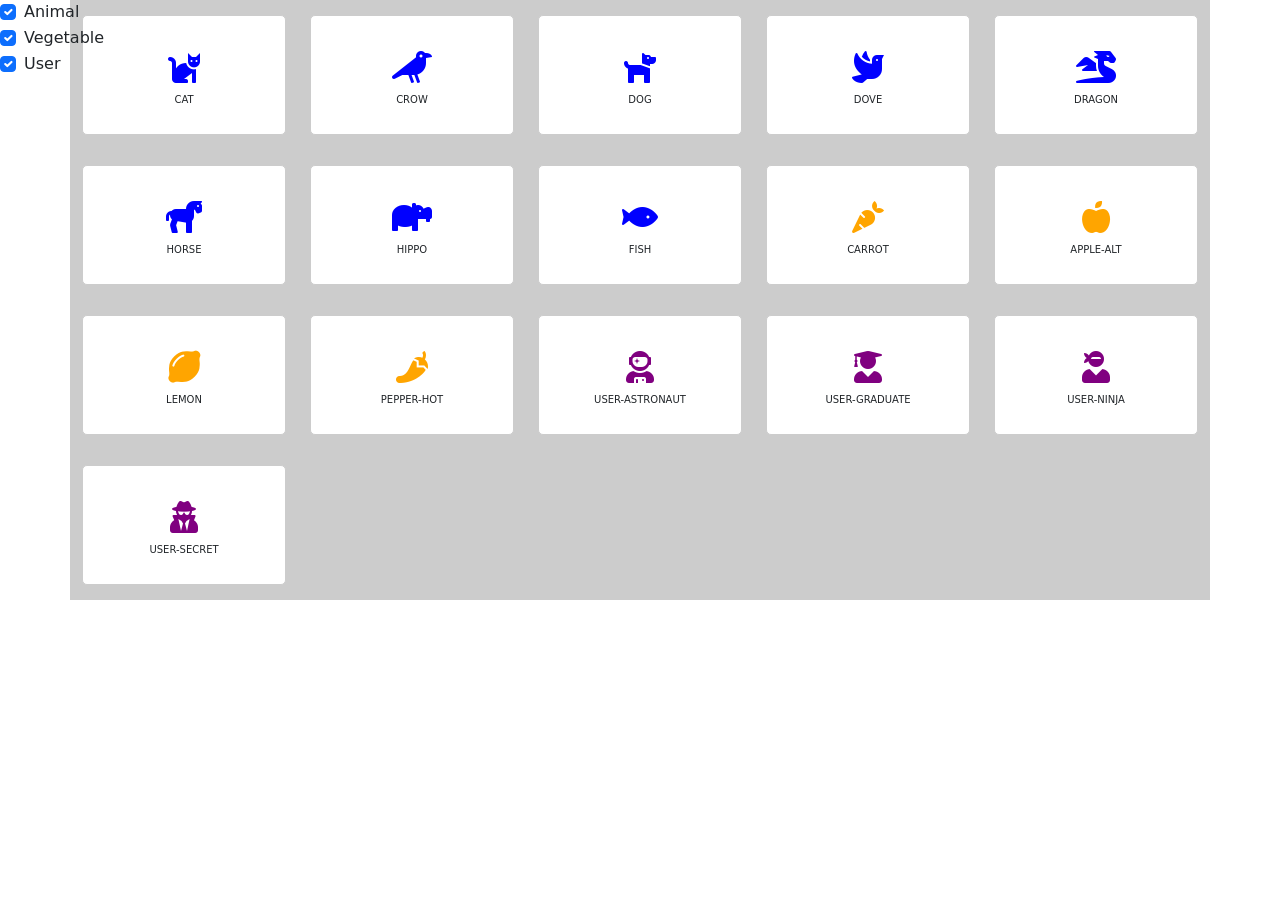
<file: index.html>
<!DOCTYPE html>
<html lang="en">
<head>
    <link href="https://cdnjs.cloudflare.com/ajax/libs/font-awesome/5.13.0/css/all.min.css" rel="stylesheet">
    <link href="https://cdn.jsdelivr.net/npm/bootstrap@5.0.1/dist/css/bootstrap.min.css" rel="stylesheet" integrity="sha384-+0n0xVW2eSR5OomGNYDnhzAbDsOXxcvSN1TPprVMTNDbiYZCxYbOOl7+AMvyTG2x" crossorigin="anonymous">
    <link rel="stylesheet" href="style.css">
    <meta charset="UTF-8">
    <meta http-equiv="X-UA-Compatible" content="IE=edge">
    <meta name="viewport" content="width=device-width, initial-scale=1.0">
    <title>Icons</title>
</head>
<body>
    <div class="container icons-container">
        <div class="row icons-content"></div>
    </div>
   
    <div class="types position-fixed top-0">
        <div class="form-check">
            <input class="form-check-input" type="checkbox" value="" id="animal" checked>
            <label class="form-check-label" for="animal">
              Animal
            </label>
          </div>
          <div class="form-check">
            <input class="form-check-input" type="checkbox" value="" id="vegetable" checked>
            <label class="form-check-label" for="vegetable">
              Vegetable
            </label>
          </div>
          <div class="form-check">
            <input class="form-check-input" type="checkbox" value="" id="user" checked>
            <label class="form-check-label" for="user">
              User
            </label>
          </div>
    </div>
    
    <script src="icons.js"></script>
</body>
</html>
</file>
<file: style.css>
.icons-container{
    background: #ccc;
}

.icon-card{
    flex-basis: calc(100% /5);
    max-width: calc(100%/5); /*da rivedere per mobile*/
    margin-top: 15px;
    margin-bottom: 15px;
}

.icon-card-inner{
    background-color: #fff;
    padding: 15px;
    text-align: center;
    border: 1px #ccc solid;
    border-radius: 5px;
    height: 120px;
    display: flex;
    flex-wrap: wrap;
    align-items: center;
    align-content: center;
}

.icon-card-inner .icon{
    width: 100%;
    font-size: 32px;
}
.icon-card-inner .name{
    width: 100%;
    text-transform: uppercase;
    font-size: 10px;
}

/* Milestone 2 */
.icon.animal{
    color: blue;
}

.icon.vegetable{
    color:orange;
}

.icon.user{
    color: purple;
}
</file>
